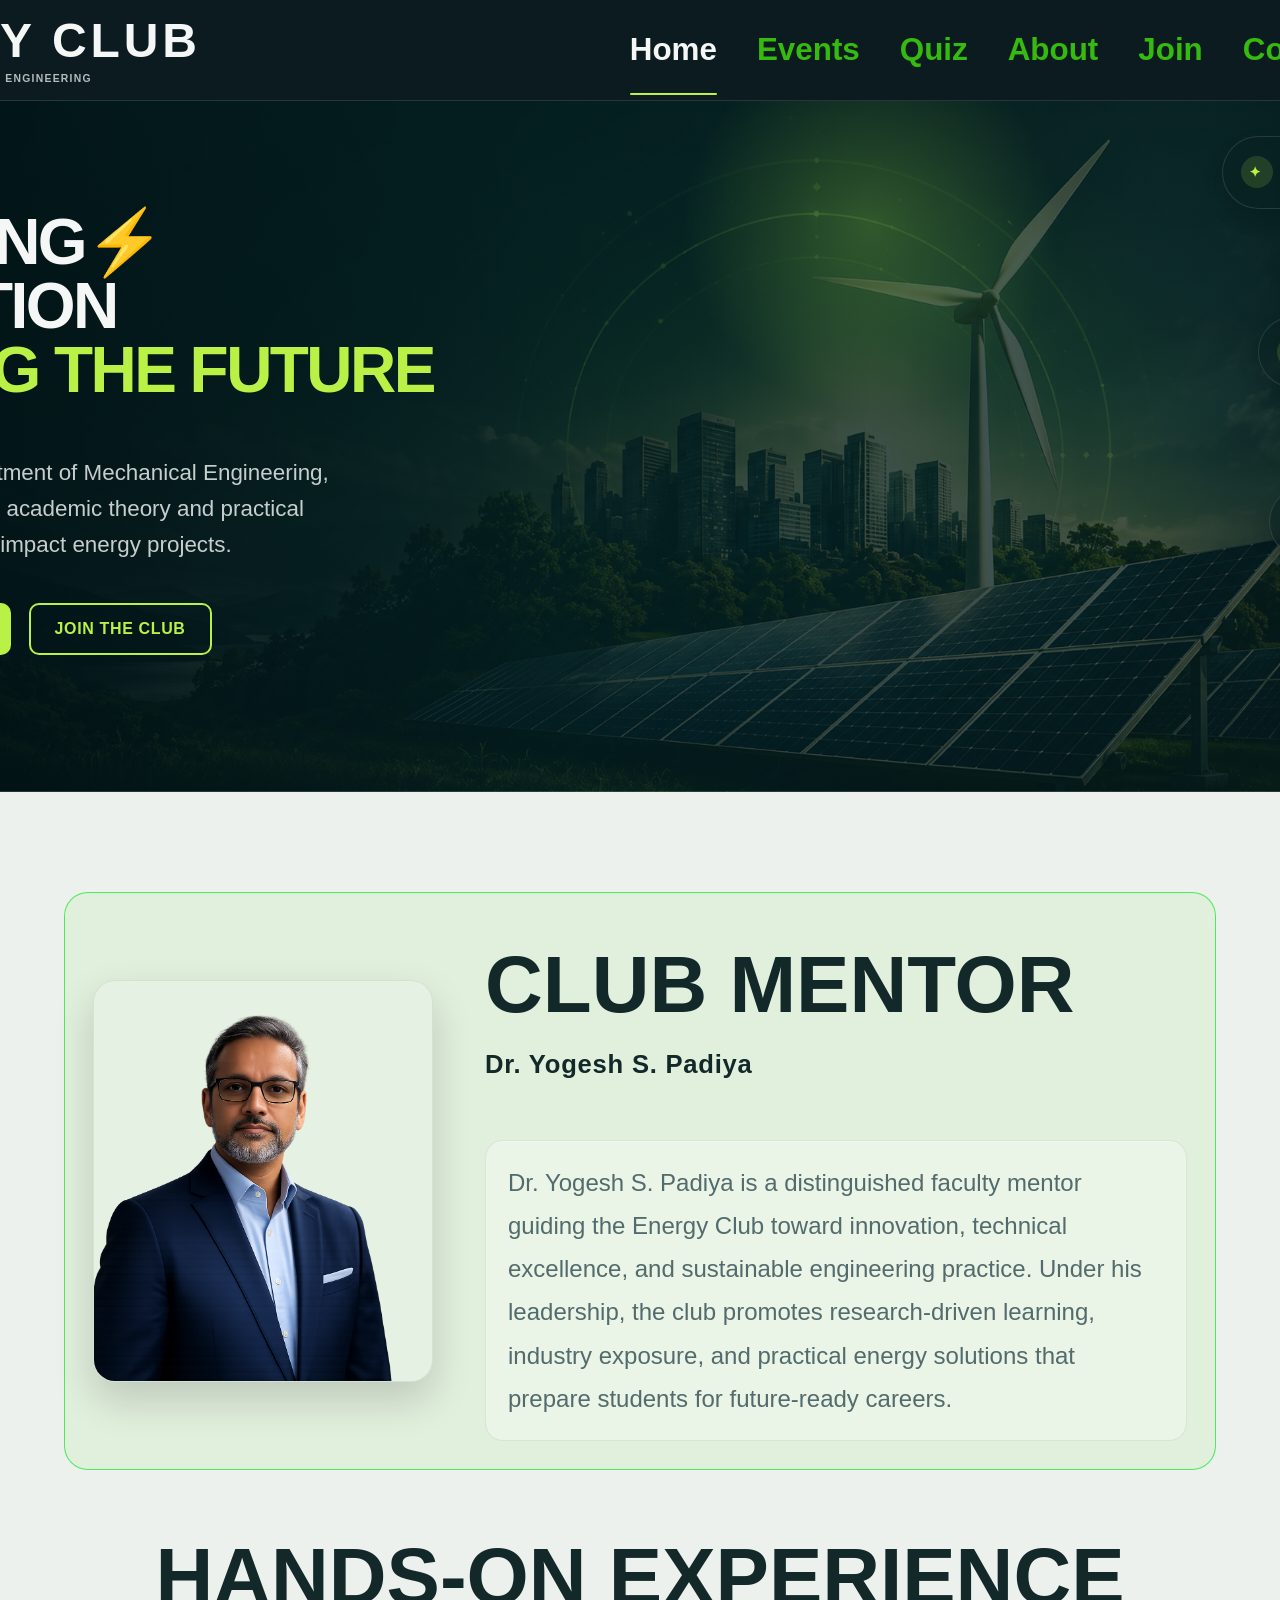
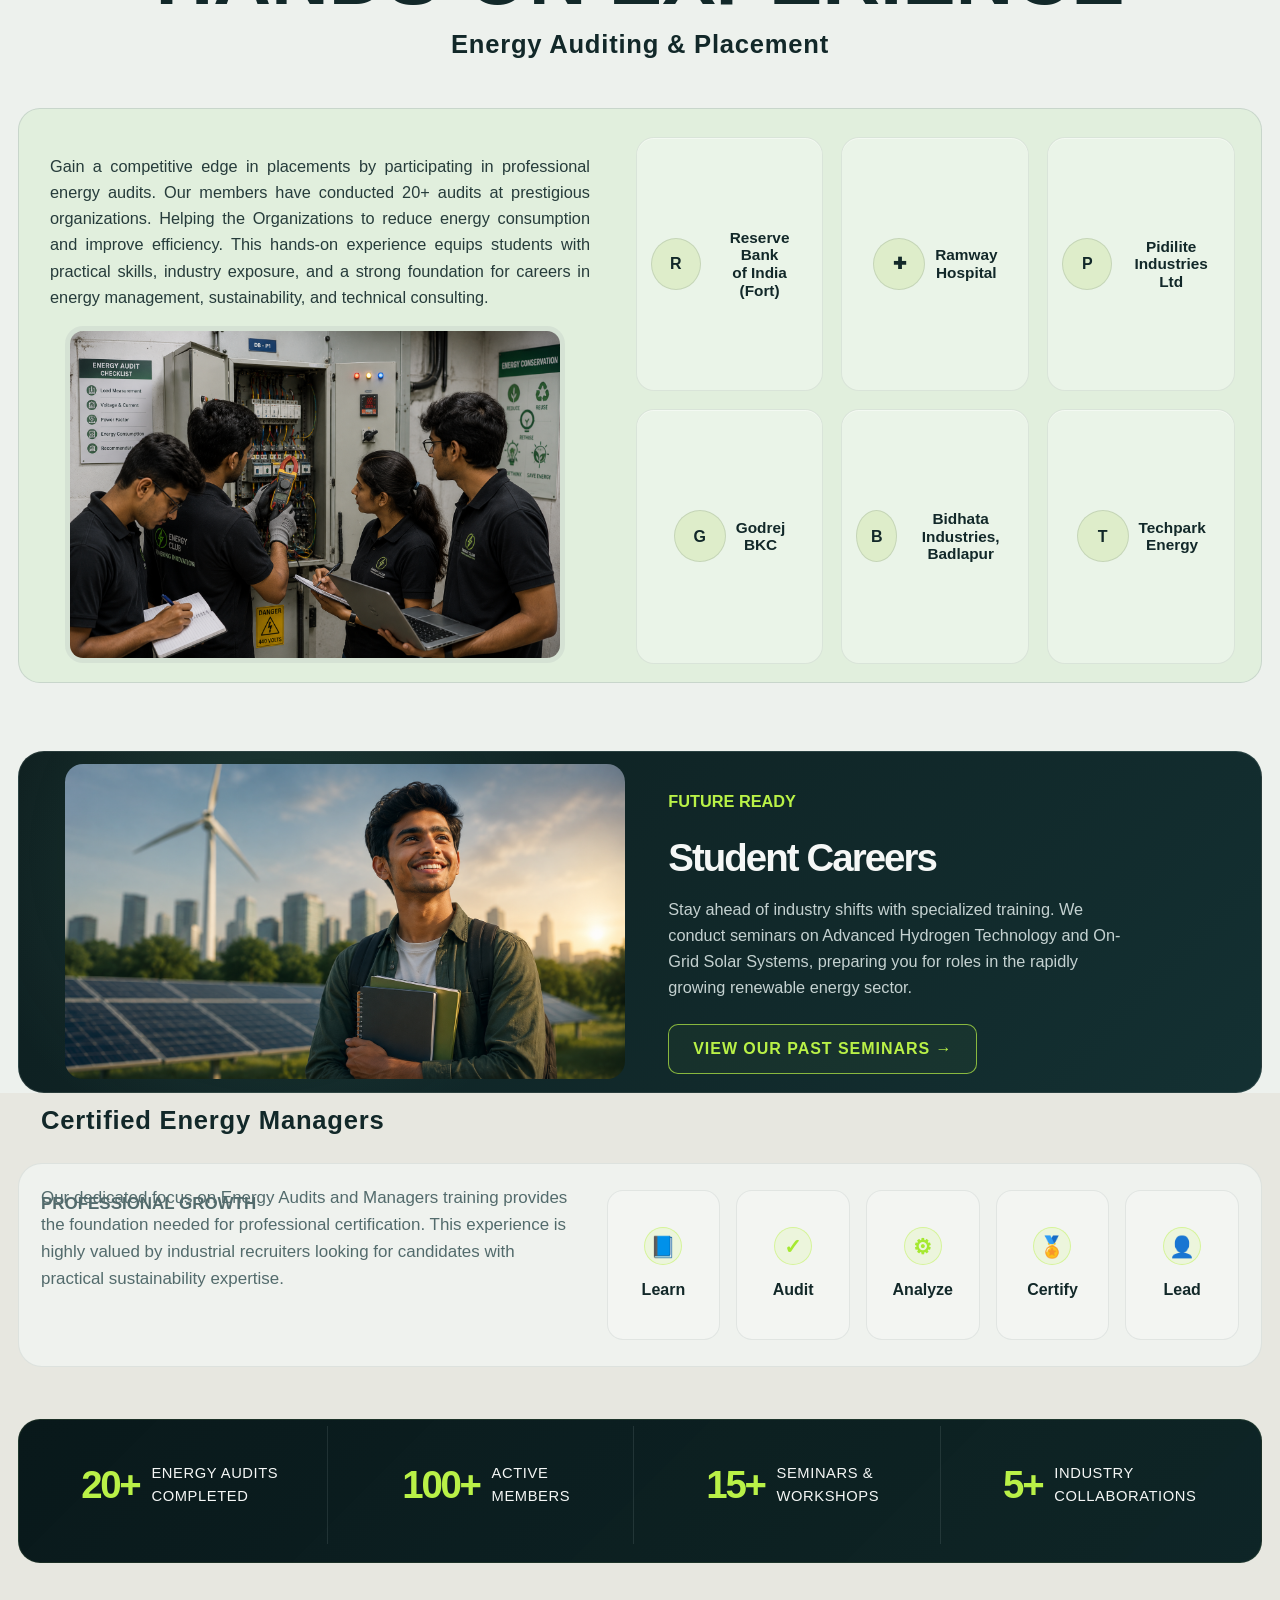
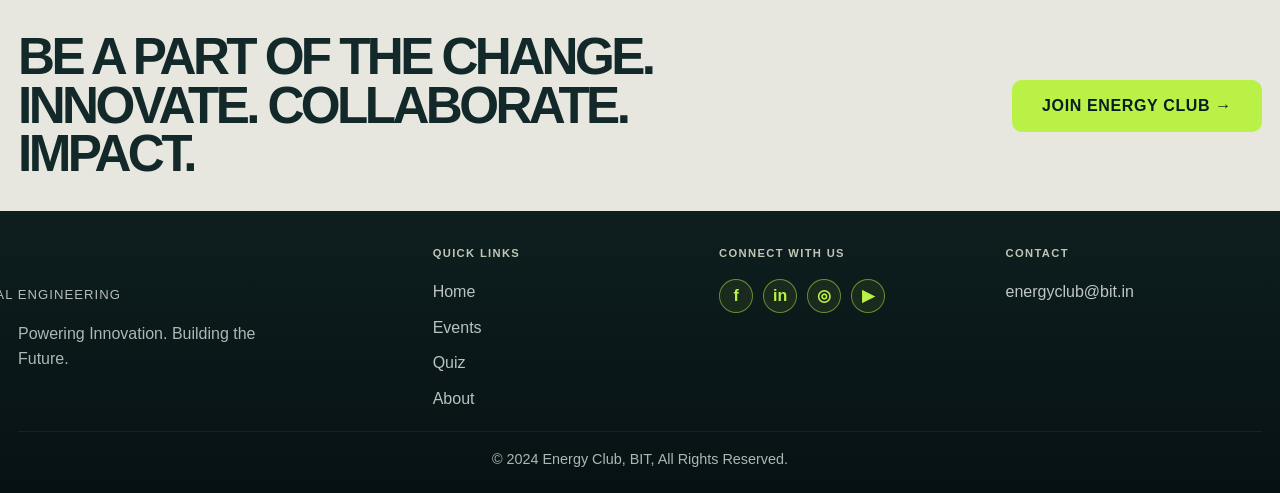
<file: index.html>
<!DOCTYPE html>
<html lang="en">
  <head>
    <meta charset="UTF-8" />
    <meta name="viewport" content="width=device-width, initial-scale=1.0" />
    <title>Energy Club</title>
    <link rel="preconnect" href="https://fonts.googleapis.com">
<link rel="preconnect" href="https://fonts.gstatic.com" crossorigin>
<link href="https://fonts.googleapis.com/css2?family=Oswald:wght@200..700&display=swap" rel="stylesheet">
    <link rel="stylesheet" href="styles.css" />
  </head>
  <body>
    <header class="topbar">
      <div class="container">
        <a href="index.html" class="brand" aria-label="Energy Club Home">
          <span class="brand-mark" aria-hidden="true" title="Energy Club"></span>
          <span class="brand-text">
            <strong>Energy Club</strong>
            <span>Department of Mechanical Engineering</span>
          </span>
        </a>

        <nav class="main-nav" aria-label="Main navigation">
          <a class="active" href="index.html">Home</a>
          <a href="events.html">Events</a>
          <a href="quiz.html">Quiz</a>
          <a href="about.html">About</a>
          <a href="join.html">Join</a>
          <a href="members.html">Core Members</a>
          <a href="career.html">Career</a>
        </nav>
      </div>
    </header>

    <main>
      <section class="hero">
        <div class="container hero-inner">
          <div class="hero-grid">
            <div class="hero-copy">
              <h1>
                <span class="line">Powering<span class="accent">⚡</span></span>
                <span class="line">Innovation</span>
                <span class="line">Building the Future</span>
              </h1>

              <p class="subtext">
                The Energy Club, Department of Mechanical Engineering, bridges the gap between academic theory and practical application through high-impact energy projects.
              </p>

              <div class="hero-actions">
                <a class="btn primary" href="about.html">Explore Our Work →</a>
                <a class="btn secondary" href="join.html">Join the Club</a>
              </div>
            </div>

            <div class="hero-visual" aria-label="Wind turbine illustration">
              <div class="wind-scene">
                <div class="badge"><span class="icon">✦</span> Sustainable</div>
                <div class="badge"><span class="icon">⚡</span> Innovative</div>
                <div class="badge"><span class="icon">◎</span> Impactful</div>


                  <circle cx="440" cy="170" r="120" fill="none" stroke="rgba(185,241,71,0.55)" stroke-width="2" stroke-dasharray="4 12" />
                  <circle cx="440" cy="170" r="90" fill="none" stroke="rgba(185,241,71,0.32)" stroke-width="2" stroke-dasharray="4 12" />

                  <g transform="translate(128,10)">
                    <g transform="translate(260,110)">
                      <circle cx="0" cy="0" r="14" fill="#e5efef"/>
                      <circle cx="0" cy="0" r="6" fill="#7b8d8a"/>
                      <path d="M0 0 L110 -10 L120 0 L110 12 Z" fill="url(#windBlade)" transform="rotate(0)"/>
                      <path d="M0 0 L120 -45 L132 -36 L118 0 Z" fill="url(#windBlade)" transform="rotate(120)"/>
                      <path d="M0 0 L120 40 L134 32 L118 0 Z" fill="url(#windBlade)" transform="rotate(240)"/>
                      <circle cx="0" cy="0" r="18" fill="none" stroke="#d9efca" stroke-width="2"/>
                    </g>
                    <path d="M265 160 L265 280" stroke="#dfeae7" stroke-width="8" stroke-linecap="round"/>
                    <path d="M280 195 L315 240" stroke="#dfeae7" stroke-width="8" stroke-linecap="round"/>
                    <path d="M255 196 L220 240" stroke="#dfeae7" stroke-width="8" stroke-linecap="round"/>
                    <path d="M245 305 L350 305" stroke="#dfeae7" stroke-width="10" stroke-linecap="round"/>
                    <path d="M255 325 L355 325" stroke="rgba(255,255,255,0.3)" stroke-width="10" stroke-linecap="round"/>
                  </g>

                  <g transform="translate(0,255)">
                    <rect x="0" y="140" width="600" height="100" fill="rgba(13,39,36,0.5)"/>
                    <g transform="translate(18,20)">
                      <g fill="url(#panelGlow)">
                        <rect x="0" y="80" width="120" height="60" rx="4"/>
                        <rect x="130" y="80" width="120" height="60" rx="4"/>
                        <rect x="260" y="80" width="120" height="60" rx="4"/>
                        <rect x="390" y="80" width="120" height="60" rx="4"/>
                      </g>
                      <g stroke="rgba(30,44,42,0.6)" stroke-width="3">
                        <path d="M0 98 H120 M130 98 H250 M260 98 H380 M390 98 H510" />
                        <path d="M20 80 V140 M60 80 V140 M100 80 V140 M150 80 V140 M190 80 V140 M230 80 V140 M280 80 V140 M320 80 V140 M360 80 V140 M410 80 V140 M450 80 V140 M490 80 V140"/>
                      </g>
                    </g>
                  </g>

                  <g transform="translate(280,260)">
                    <path d="M0 40 L58 0 L58 150 L0 190 Z" fill="rgba(225,236,232,0.5)" opacity="0.65"/>
                  </g>
                </svg>
              </div>
            </div>
          </div>
        </div>
      </section>

      <section class="founder-section">
        <div class="container founder-wrap">
          <div class="founder-image-box">
            <img src="images/sir.png" alt="Dr. Yogesh S. Padiya" />
          </div>

          <div class="founder-content">
            <p class="eyebrow">Club Mentor</p>
            <h2 class="h2">Dr. Yogesh S. Padiya</h2>
            <div class="founder-desc-box">
              <p>
                Dr. Yogesh S. Padiya is a distinguished faculty mentor guiding the Energy Club toward innovation, technical excellence, and sustainable engineering practice. Under his leadership, the club promotes research-driven learning, industry exposure, and practical energy solutions that prepare students for future-ready careers.
              </p>
            </div>
          </div>
        </div>
      </section>

      <section class="page-shell">
        <div class="container section">
          <div class="section-head">
            <p class="eyebrow">Hands-on Experience</p>
            <h2 class="h2">Energy Auditing &amp; Placement</h2>
          </div>

          <div class="audit-layout">
            <div class="audit-copy">
              <p>
                Gain a competitive edge in placements by participating in professional energy audits. Our members have conducted 20+ audits at prestigious organizations. Helping the Organizations to reduce energy consumption and improve efficiency. This hands-on experience equips students with practical skills, industry exposure, and a strong foundation for careers in energy management, sustainability, and technical consulting.
              </p>

              <img src="images/audit.png" alt="Energy audit illustration" class="audit-illustration" />
            </div>

            <div class="placement-grid">
              <div class="company-card">
                <div class="brand-box">
                  <span class="logo">R</span>
                  <span class="text">Reserve Bank<br />of India (Fort)</span>
                </div>
              </div>
              <div class="company-card">
                <div class="brand-box">
                  <span class="logo">✚</span>
                  <span class="text">Ramway<br />Hospital</span>
                </div>
              </div>
              <div class="company-card">
                <div class="brand-box">
                  <span class="logo">P</span>
                  <span class="text">Pidilite<br />Industries Ltd</span>
                </div>
              </div>
              <div class="company-card">
                <div class="brand-box">
                  <span class="logo">G</span>
                  <span class="text">Godrej<br />BKC</span>
                </div>
              </div>
              <div class="company-card">
                <div class="brand-box">
                  <span class="logo">B</span>
                  <span class="text">Bidhata Industries,<br />Badlapur</span>
                </div>
              </div>
              <div class="company-card">
                <div class="brand-box">
                  <span class="logo">T</span>
                  <span class="text">Techpark<br />Energy</span>
                </div>
              </div>
            </div>
          </div>

          <div class="dark-banner">
            <div class="dark-banner-inner">
              <div class="banner-visual">
                <img src="images/student_career.png" alt="Student careers illustration" class="career-illustration" />
              </div>

              <div class="banner-copy">
                <p class="eyebrow">Future Ready</p>
                <h3>Student Careers</h3>
                <p>
                  Stay ahead of industry shifts with specialized training. We conduct seminars on Advanced Hydrogen Technology and On-Grid Solar Systems, preparing you for roles in the rapidly growing renewable energy sector.
                </p>
                <a href="career.html" class="banner-button">View Our Past Seminars →</a>
              </div>
            </div>
          </div>
        </div>
      </section>

      <section class="container certificates">
        <div class="cert-wrap">
          <div class="cert-copy">
            <p class="eyebrow">Professional Growth</p>
            <h2 class="h2">Certified Energy Managers</h2>
            <p>
              Our dedicated focus on Energy Audits and Managers training provides the foundation needed for professional certification. This experience is highly valued by industrial recruiters looking for candidates with practical sustainability expertise.
            </p>
          </div>

          <div class="cert-icons">
            <div class="cert-item">
              <span class="mini-icon">📘</span>
              <span>Learn</span>
            </div>
            <div class="cert-item">
              <span class="mini-icon">✓</span>
              <span>Audit</span>
            </div>
            <div class="cert-item">
              <span class="mini-icon">⚙</span>
              <span>Analyze</span>
            </div>
            <div class="cert-item">
              <span class="mini-icon">🏅</span>
              <span>Certify</span>
            </div>
            <div class="cert-item">
              <span class="mini-icon">👤</span>
              <span>Lead</span>
            </div>
          </div>
        </div>

        <div class="stats-bar">
          <div class="stats-grid">
            <div class="stat-item">
              <div class="stat-figure">20+</div>
              <div class="stat-meta">Energy Audits<br />Completed</div>
            </div>
            <div class="stat-item">
              <div class="stat-figure">100+</div>
              <div class="stat-meta">Active<br />Members</div>
            </div>
            <div class="stat-item">
              <div class="stat-figure">15+</div>
              <div class="stat-meta">Seminars &amp;<br />Workshops</div>
            </div>
            <div class="stat-item">
              <div class="stat-figure">5+</div>
              <div class="stat-meta">Industry<br />Collaborations</div>
            </div>
          </div>
        </div>
      </section>

      <section class="container cta-strip">
        <div class="cta">
          <h3>
            Be a part of the change.
            <span class="highlight">Innovate. Collaborate. Impact.</span>
          </h3>
          <a class="btn primary" href="join.html">Join Energy Club →</a>
        </div>
      </section>
    </main>

    <footer class="footer">
      <div class="container">
        <div class="footer-inner">
          <div>
            <div class="footer-brand">
              <span class="brand-mark" aria-hidden="true"></span>
              <div class="footer-brand-text">
                <strong>Energy Club</strong>
                <span>Department of Mechanical Engineering</span>
              </div>
            </div>
            <p class="footer-text">Powering Innovation. Building the Future.</p>
          </div>

          <div>
            <h4>Quick Links</h4>
            <ul>
              <li><a href="index.html">Home</a></li>
              <li><a href="events.html">Events</a></li>
              <li><a href="quiz.html">Quiz</a></li>
              <li><a href="about.html">About</a></li>
            </ul>
          </div>

          <div>
            <h4>Connect With Us</h4>
            <div class="social-row">
              <span class="social">f</span>
              <span class="social">in</span>
              <span class="social">◎</span>
              <span class="social">▶</span>
            </div>
          </div>

          <div>
            <h4>Contact</h4>
            <div class="footer-email">energyclub@bit.in</div>
          </div>
        </div>

        <div class="footer-bottom">© 2024 Energy Club, BIT, All Rights Reserved.</div>
      </div>
    </footer>
  </body>
</html>
</file>
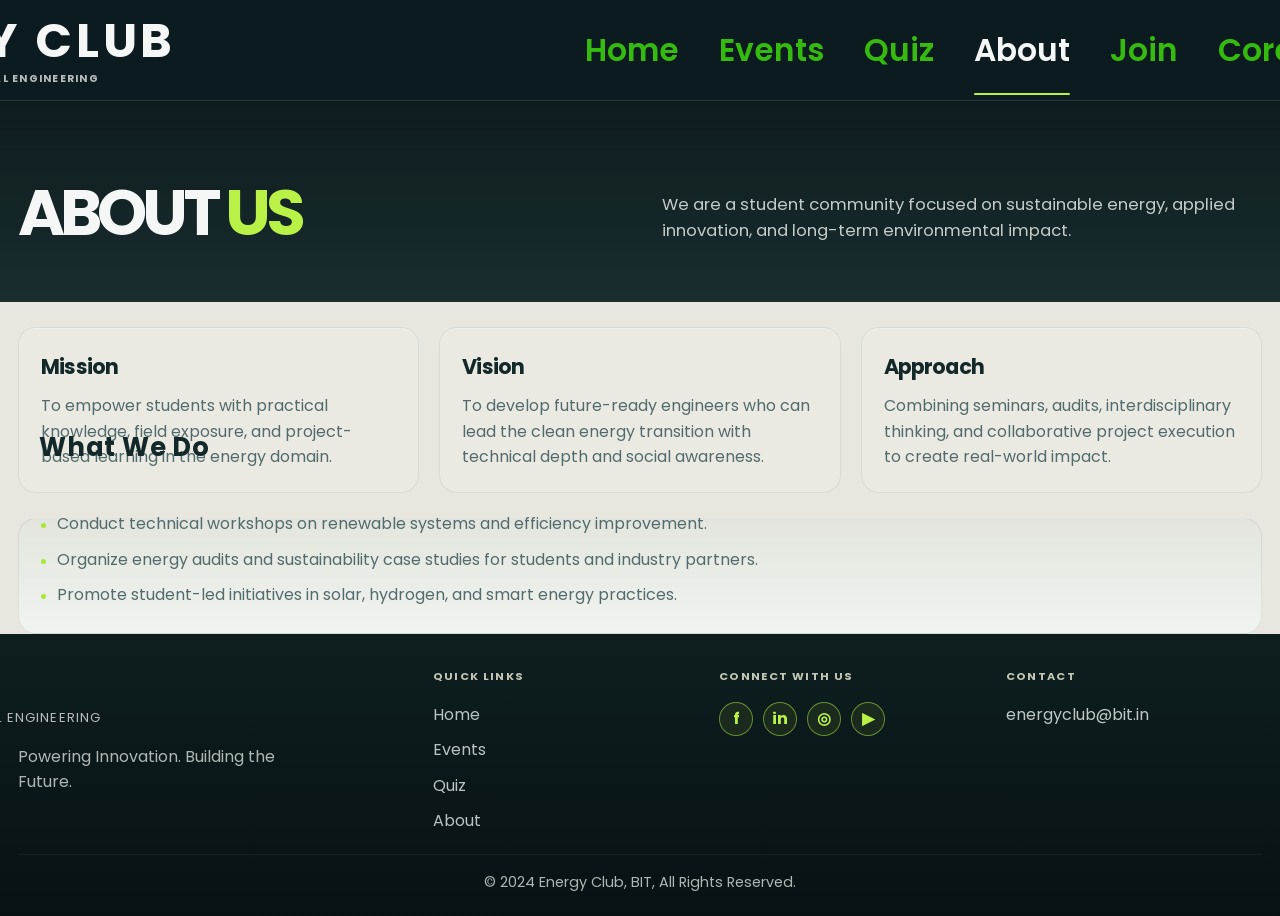
<file: about.html>
<!DOCTYPE html>
<html lang="en">
  <head>
    <meta charset="UTF-8" />
    <meta name="viewport" content="width=device-width, initial-scale=1.0" />
    <title>About | Energy Club</title>
    <link rel="preconnect" href="https://fonts.googleapis.com" />
    <link rel="preconnect" href="https://fonts.gstatic.com" crossorigin />
    <link href="https://fonts.googleapis.com/css2?family=Poppins:wght@400;500;600;700;800;900&display=swap" rel="stylesheet" />
    <link rel="stylesheet" href="styles.css" />
  </head>
  <body>
    <header class="topbar">
      <div class="container">
        <a href="index.html" class="brand">
          <span class="brand-mark" aria-hidden="true" title="Energy Club"></span>
          <span class="brand-text">
            <strong>Energy Club</strong>
            <span>Department of Mechanical Engineering</span>
          </span>
        </a>

        <nav class="main-nav">
          <a href="index.html">Home</a>
          <a href="events.html">Events</a>
          <a href="quiz.html">Quiz</a>
          <a class="active" href="about.html">About</a>
          <a href="join.html">Join</a>
          <a href="members.html">Core Members</a>
          <a href="career.html">Career</a>
        </nav>
      </div>
    </header>

    <main>
      <section class="page-hero">
        <div class="container page-hero-inner">
          <div>
            <h1>About <span class="accent">Us</span></h1>
          </div>
          <p>We are a student community focused on sustainable energy, applied innovation, and long-term environmental impact.</p>
        </div>
      </section>

      <div class="container section">
        <div class="grid-3">
          <article class="card">
            <h3>Mission</h3>
            <p>To empower students with practical knowledge, field exposure, and project-based learning in the energy domain.</p>
          </article>
          <article class="card">
            <h3>Vision</h3>
            <p>To develop future-ready engineers who can lead the clean energy transition with technical depth and social awareness.</p>
          </article>
          <article class="card">
            <h3>Approach</h3>
            <p>Combining seminars, audits, interdisciplinary thinking, and collaborative project execution to create real-world impact.</p>
          </article>
        </div>
      </div>

      <div class="container section">
        <div class="strip">
          <h2 class="h2">What We Do</h2>
          <ul class="mini-list">
            <li>Conduct technical workshops on renewable systems and efficiency improvement.</li>
            <li>Organize energy audits and sustainability case studies for students and industry partners.</li>
            <li>Promote student-led initiatives in solar, hydrogen, and smart energy practices.</li>
          </ul>
        </div>
      </div>
    </main>

    <footer class="footer">
      <div class="container">
        <div class="footer-inner">
          <div>
            <div class="footer-brand">
              <span class="brand-mark" aria-hidden="true"></span>
              <div class="footer-brand-text">
                <strong>Energy Club</strong>
                <span>Department of Mechanical Engineering</span>
              </div>
            </div>
            <p class="footer-text">Powering Innovation. Building the Future.</p>
          </div>

          <div>
            <h4>Quick Links</h4>
            <ul>
              <li><a href="index.html">Home</a></li>
              <li><a href="events.html">Events</a></li>
              <li><a href="quiz.html">Quiz</a></li>
              <li><a href="about.html">About</a></li>
            </ul>
          </div>

          <div>
            <h4>Connect With Us</h4>
            <div class="social-row">
              <span class="social">f</span>
              <span class="social">in</span>
              <span class="social">◎</span>
              <span class="social">▶</span>
            </div>
          </div>

          <div>
            <h4>Contact</h4>
            <div class="footer-email">energyclub@bit.in</div>
          </div>
        </div>

        <div class="footer-bottom">© 2024 Energy Club, BIT, All Rights Reserved.</div>
      </div>
    </footer>
  </body>
</html>
</file>
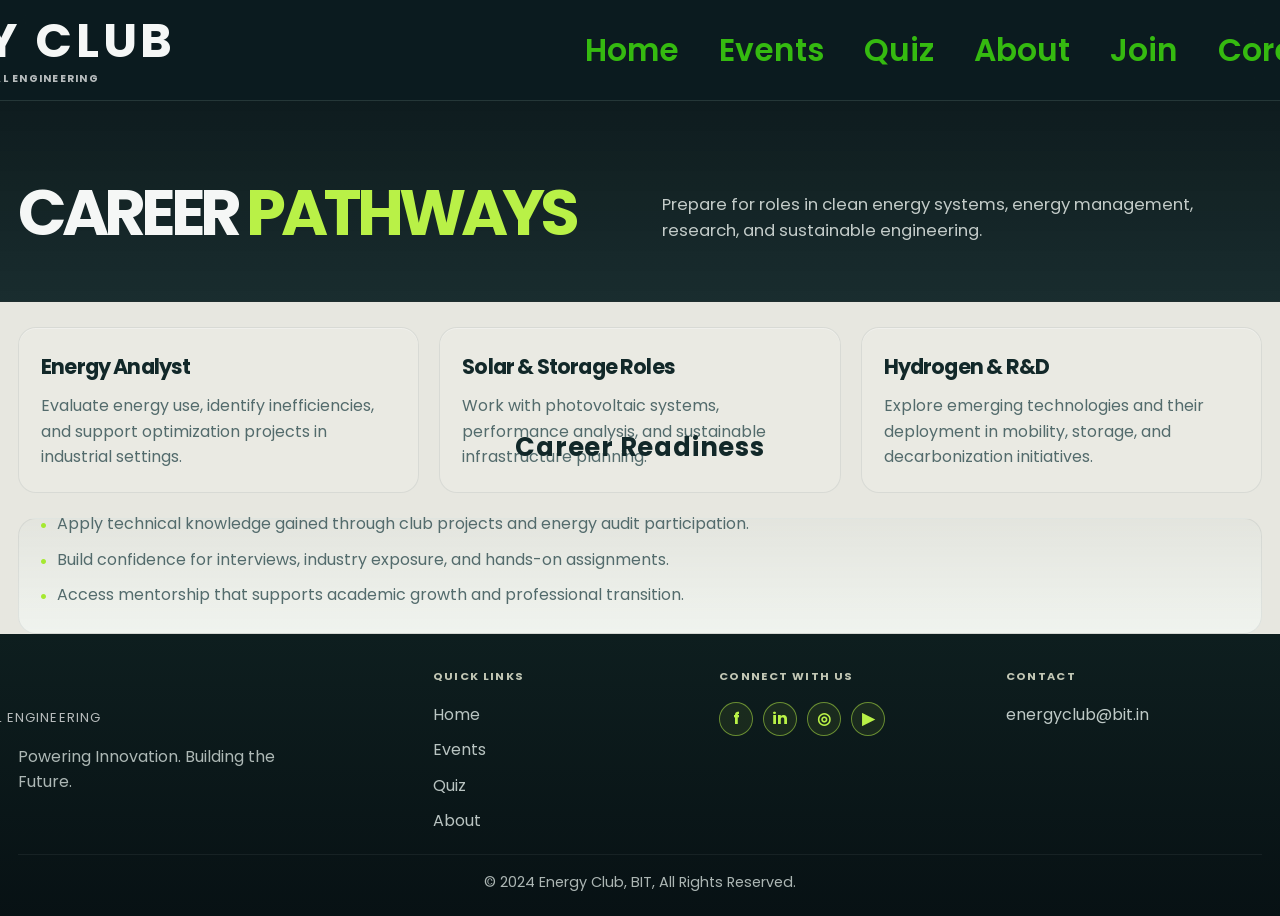
<file: career.html>
<!DOCTYPE html>
<html lang="en">
  <head>
    <meta charset="UTF-8" />
    <meta name="viewport" content="width=device-width, initial-scale=1.0" />
    <title>Career | Energy Club</title>
    <link rel="preconnect" href="https://fonts.googleapis.com" />
    <link rel="preconnect" href="https://fonts.gstatic.com" crossorigin />
    <link href="https://fonts.googleapis.com/css2?family=Poppins:wght@400;500;600;700;800;900&display=swap" rel="stylesheet" />
    <link rel="stylesheet" href="styles.css" />
  </head>
  <body>
    <header class="topbar">
      <div class="container">
        <a href="index.html" class="brand">
          <span class="brand-mark" aria-hidden="true" title="Energy Club"></span>
          <span class="brand-text">
            <strong>Energy Club</strong>
            <span>Department of Mechanical Engineering</span>
          </span>
        </a>

        <nav class="main-nav">
          <a href="index.html">Home</a>
          <a href="events.html">Events</a>
          <a href="quiz.html">Quiz</a>
          <a href="about.html">About</a>
          <a href="join.html">Join</a>
          <a href="members.html">Core Members</a>
          <a class="active" href="career.html">Career</a>
        </nav>
      </div>
    </header>

    <main>
      <section class="page-hero">
        <div class="container page-hero-inner">
          <div>
            <h1>Career <span class="accent">Pathways</span></h1>
          </div>
          <p>Prepare for roles in clean energy systems, energy management, research, and sustainable engineering.</p>
        </div>
      </section>

      <div class="container section">
        <div class="grid-3">
          <article class="card">
            <h3>Energy Analyst</h3>
            <p>Evaluate energy use, identify inefficiencies, and support optimization projects in industrial settings.</p>
          </article>
          <article class="card">
            <h3>Solar &amp; Storage Roles</h3>
            <p>Work with photovoltaic systems, performance analysis, and sustainable infrastructure planning.</p>
          </article>
          <article class="card">
            <h3>Hydrogen &amp; R&amp;D</h3>
            <p>Explore emerging technologies and their deployment in mobility, storage, and decarbonization initiatives.</p>
          </article>
        </div>
      </div>

      <div class="container section">
        <div class="strip">
          <h2 class="h2 centered">Career Readiness</h2>
          <ul class="mini-list">
            <li>Apply technical knowledge gained through club projects and energy audit participation.</li>
            <li>Build confidence for interviews, industry exposure, and hands-on assignments.</li>
            <li>Access mentorship that supports academic growth and professional transition.</li>
          </ul>
        </div>
      </div>
    </main>

    <footer class="footer">
      <div class="container">
        <div class="footer-inner">
          <div>
            <div class="footer-brand">
              <span class="brand-mark" aria-hidden="true"></span>
              <div class="footer-brand-text">
                <strong>Energy Club</strong>
                <span>Department of Mechanical Engineering</span>
              </div>
            </div>
            <p class="footer-text">Powering Innovation. Building the Future.</p>
          </div>

          <div>
            <h4>Quick Links</h4>
            <ul>
              <li><a href="index.html">Home</a></li>
              <li><a href="events.html">Events</a></li>
              <li><a href="quiz.html">Quiz</a></li>
              <li><a href="about.html">About</a></li>
            </ul>
          </div>

          <div>
            <h4>Connect With Us</h4>
            <div class="social-row">
              <span class="social">f</span>
              <span class="social">in</span>
              <span class="social">◎</span>
              <span class="social">▶</span>
            </div>
          </div>

          <div>
            <h4>Contact</h4>
            <div class="footer-email">energyclub@bit.in</div>
          </div>
        </div>

        <div class="footer-bottom">© 2024 Energy Club, BIT, All Rights Reserved.</div>
      </div>
    </footer>
  </body>
</html>
</file>
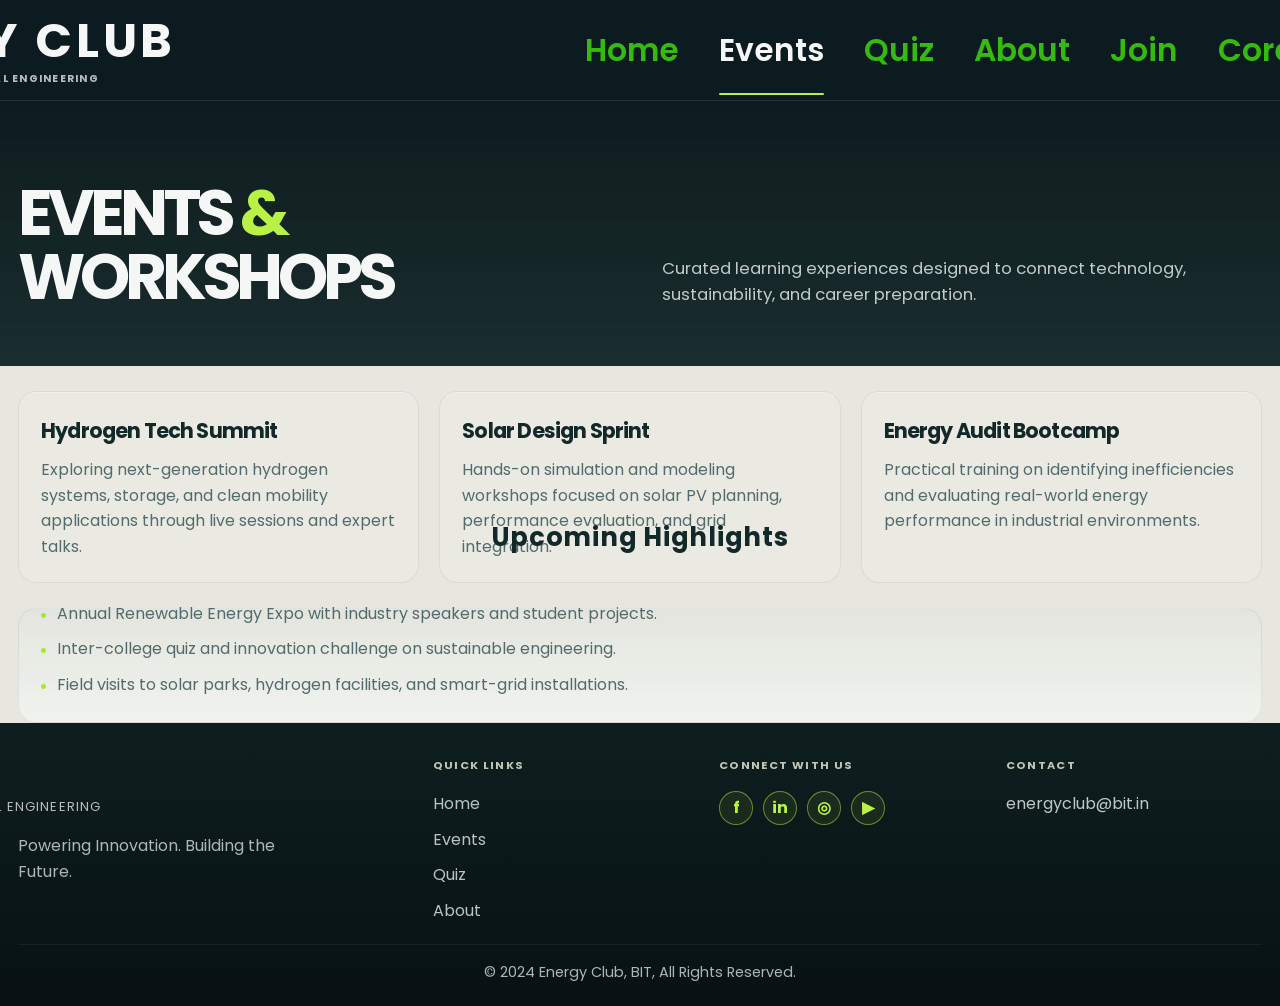
<file: events.html>
<!DOCTYPE html>
<html lang="en">
  <head>
    <meta charset="UTF-8" />
    <meta name="viewport" content="width=device-width, initial-scale=1.0" />
    <title>Events | Energy Club</title>
    <link rel="preconnect" href="https://fonts.googleapis.com" />
    <link rel="preconnect" href="https://fonts.gstatic.com" crossorigin />
    <link href="https://fonts.googleapis.com/css2?family=Poppins:wght@400;500;600;700;800;900&display=swap" rel="stylesheet" />
    <link rel="stylesheet" href="styles.css" />
  </head>
  <body>
    <header class="topbar">
      <div class="container">
        <a href="index.html" class="brand">
          <span class="brand-mark" aria-hidden="true" title="Energy Club"></span>
          <span class="brand-text">
            <strong>Energy Club</strong>
            <span>Department of Mechanical Engineering</span>
          </span>
        </a>

        <nav class="main-nav">
          <a href="index.html">Home</a>
          <a class="active" href="events.html">Events</a>
          <a href="quiz.html">Quiz</a>
          <a href="about.html">About</a>
          <a href="join.html">Join</a>
          <a href="members.html">Core Members</a>
          <a href="career.html">Career</a>
        </nav>
      </div>
    </header>

    <main>
      <section class="page-hero">
        <div class="container page-hero-inner">
          <div>
            <h1>Events <span class="accent">&</span> Workshops</h1>
          </div>
          <p>
            Curated learning experiences designed to connect technology, sustainability, and career preparation.
          </p>
        </div>
      </section>

      <div class="container section">
        <div class="grid-3">
          <article class="card">
            <h3>Hydrogen Tech Summit</h3>
            <p>Exploring next-generation hydrogen systems, storage, and clean mobility applications through live sessions and expert talks.</p>
          </article>
          <article class="card">
            <h3>Solar Design Sprint</h3>
            <p>Hands-on simulation and modeling workshops focused on solar PV planning, performance evaluation, and grid integration.</p>
          </article>
          <article class="card">
            <h3>Energy Audit Bootcamp</h3>
            <p>Practical training on identifying inefficiencies and evaluating real-world energy performance in industrial environments.</p>
          </article>
        </div>
      </div>

      <div class="container section">
        <div class="strip">
          <h2 class="h2 centered">Upcoming Highlights</h2>
          <ul class="mini-list">
            <li>Annual Renewable Energy Expo with industry speakers and student projects.</li>
            <li>Inter-college quiz and innovation challenge on sustainable engineering.</li>
            <li>Field visits to solar parks, hydrogen facilities, and smart-grid installations.</li>
          </ul>
        </div>
      </div>
    </main>

    <footer class="footer">
      <div class="container">
        <div class="footer-inner">
          <div>
            <div class="footer-brand">
              <span class="brand-mark" aria-hidden="true"></span>
              <div class="footer-brand-text">
                <strong>Energy Club</strong>
                <span>Department of Mechanical Engineering</span>
              </div>
            </div>
            <p class="footer-text">Powering Innovation. Building the Future.</p>
          </div>

          <div>
            <h4>Quick Links</h4>
            <ul>
              <li><a href="index.html">Home</a></li>
              <li><a href="events.html">Events</a></li>
              <li><a href="quiz.html">Quiz</a></li>
              <li><a href="about.html">About</a></li>
            </ul>
          </div>

          <div>
            <h4>Connect With Us</h4>
            <div class="social-row">
              <span class="social">f</span>
              <span class="social">in</span>
              <span class="social">◎</span>
              <span class="social">▶</span>
            </div>
          </div>

          <div>
            <h4>Contact</h4>
            <div class="footer-email">energyclub@bit.in</div>
          </div>
        </div>

        <div class="footer-bottom">© 2024 Energy Club, BIT, All Rights Reserved.</div>
      </div>
    </footer>
  </body>
</html>
</file>
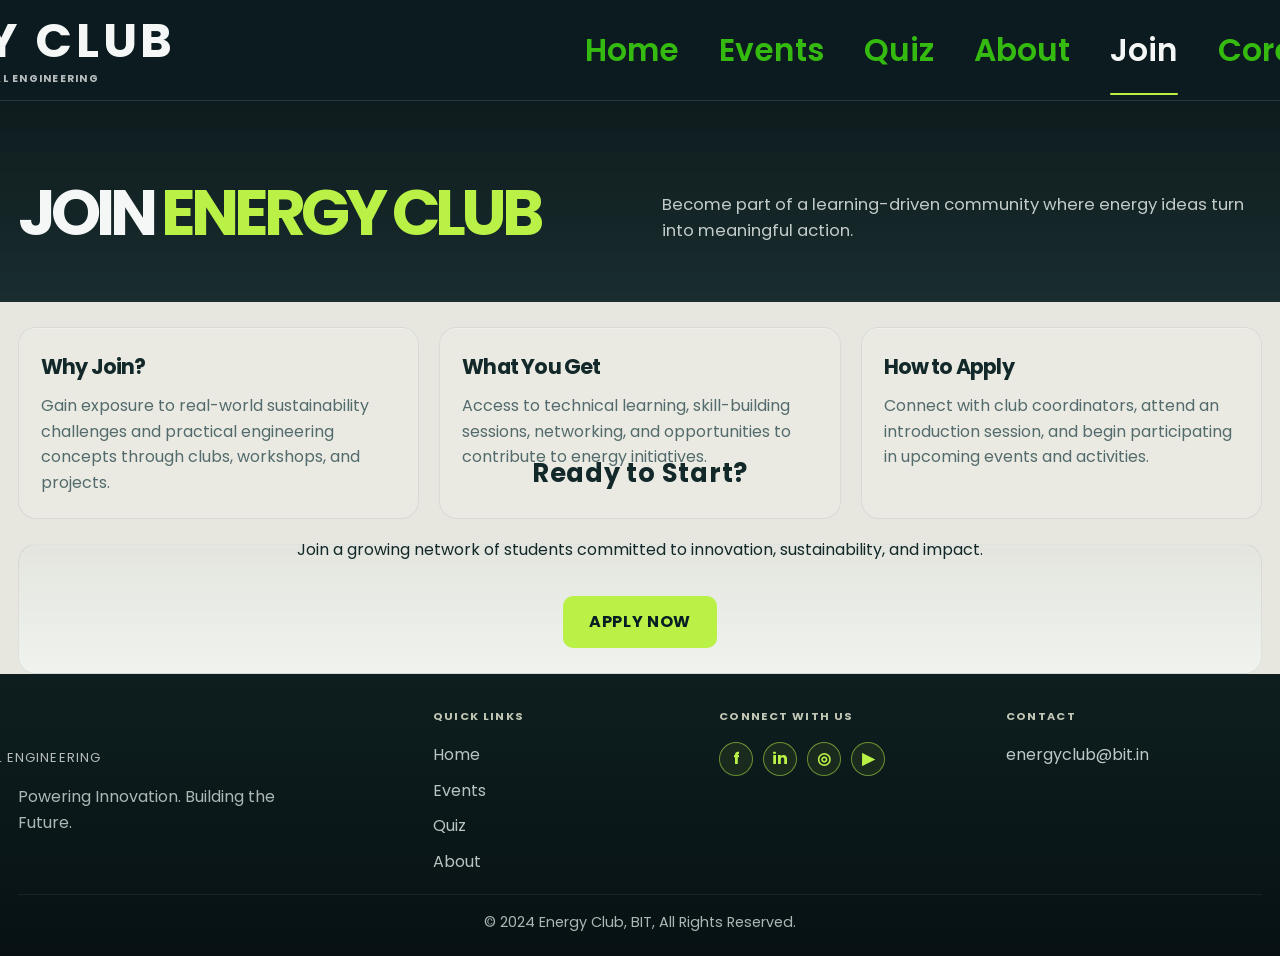
<file: join.html>
<!DOCTYPE html>
<html lang="en">
  <head>
    <meta charset="UTF-8" />
    <meta name="viewport" content="width=device-width, initial-scale=1.0" />
    <title>Join | Energy Club</title>
    <link rel="preconnect" href="https://fonts.googleapis.com" />
    <link rel="preconnect" href="https://fonts.gstatic.com" crossorigin />
    <link href="https://fonts.googleapis.com/css2?family=Poppins:wght@400;500;600;700;800;900&display=swap" rel="stylesheet" />
    <link rel="stylesheet" href="styles.css" />
  </head>
  <body>
    <header class="topbar">
      <div class="container">
        <a href="index.html" class="brand">
          <span class="brand-mark" aria-hidden="true" title="Energy Club"></span>
          <span class="brand-text">
            <strong>Energy Club</strong>
            <span>Department of Mechanical Engineering</span>
          </span>
        </a>

        <nav class="main-nav">
          <a href="index.html">Home</a>
          <a href="events.html">Events</a>
          <a href="quiz.html">Quiz</a>
          <a href="about.html">About</a>
          <a class="active" href="join.html">Join</a>
          <a href="members.html">Core Members</a>
          <a href="career.html">Career</a>
        </nav>
      </div>
    </header>

    <main>
      <section class="page-hero">
        <div class="container page-hero-inner">
          <div>
            <h1>Join <span class="accent">Energy Club</span></h1>
          </div>
          <p>Become part of a learning-driven community where energy ideas turn into meaningful action.</p>
        </div>
      </section>

      <div class="container section">
        <div class="grid-3">
          <article class="card">
            <h3>Why Join?</h3>
            <p>Gain exposure to real-world sustainability challenges and practical engineering concepts through clubs, workshops, and projects.</p>
          </article>
          <article class="card">
            <h3>What You Get</h3>
            <p>Access to technical learning, skill-building sessions, networking, and opportunities to contribute to energy initiatives.</p>
          </article>
          <article class="card">
            <h3>How to Apply</h3>
            <p>Connect with club coordinators, attend an introduction session, and begin participating in upcoming events and activities.</p>
          </article>
        </div>
      </div>

      <div class="container section">
        <div class="strip centered">
          <h2 class="h2">Ready to Start?</h2>
          <p>Join a growing network of students committed to innovation, sustainability, and impact.</p>
          <a class="btn primary" href="mailto:energyclub@bit.in" style="margin-top:18px;">Apply Now</a>
        </div>
      </div>
    </main>

    <footer class="footer">
      <div class="container">
        <div class="footer-inner">
          <div>
            <div class="footer-brand">
              <span class="brand-mark" aria-hidden="true"></span>
              <div class="footer-brand-text">
                <strong>Energy Club</strong>
                <span>Department of Mechanical Engineering</span>
              </div>
            </div>
            <p class="footer-text">Powering Innovation. Building the Future.</p>
          </div>

          <div>
            <h4>Quick Links</h4>
            <ul>
              <li><a href="index.html">Home</a></li>
              <li><a href="events.html">Events</a></li>
              <li><a href="quiz.html">Quiz</a></li>
              <li><a href="about.html">About</a></li>
            </ul>
          </div>

          <div>
            <h4>Connect With Us</h4>
            <div class="social-row">
              <span class="social">f</span>
              <span class="social">in</span>
              <span class="social">◎</span>
              <span class="social">▶</span>
            </div>
          </div>

          <div>
            <h4>Contact</h4>
            <div class="footer-email">energyclub@bit.in</div>
          </div>
        </div>

        <div class="footer-bottom">© 2024 Energy Club, BIT, All Rights Reserved.</div>
      </div>
    </footer>
  </body>
</html>
</file>
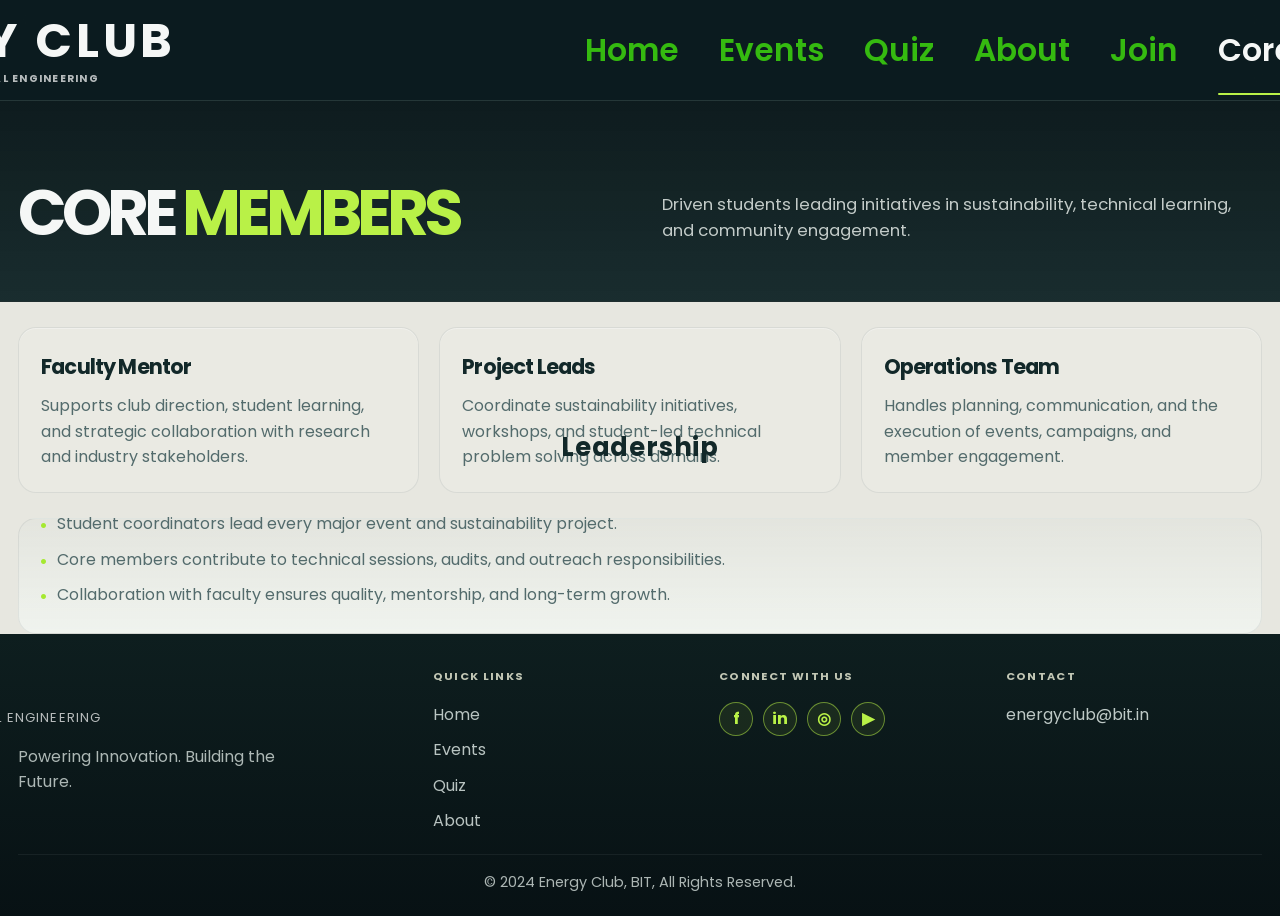
<file: members.html>
<!DOCTYPE html>
<html lang="en">
  <head>
    <meta charset="UTF-8" />
    <meta name="viewport" content="width=device-width, initial-scale=1.0" />
    <title>Core Members | Energy Club</title>
    <link rel="preconnect" href="https://fonts.googleapis.com" />
    <link rel="preconnect" href="https://fonts.gstatic.com" crossorigin />
    <link href="https://fonts.googleapis.com/css2?family=Poppins:wght@400;500;600;700;800;900&display=swap" rel="stylesheet" />
    <link rel="stylesheet" href="styles.css" />
  </head>
  <body>
    <header class="topbar">
      <div class="container">
        <a href="index.html" class="brand">
          <span class="brand-mark" aria-hidden="true" title="Energy Club"></span>
          <span class="brand-text">
            <strong>Energy Club</strong>
            <span>Department of Mechanical Engineering</span>
          </span>
        </a>

        <nav class="main-nav">
          <a href="index.html">Home</a>
          <a href="events.html">Events</a>
          <a href="quiz.html">Quiz</a>
          <a href="about.html">About</a>
          <a href="join.html">Join</a>
          <a class="active" href="members.html">Core Members</a>
          <a href="career.html">Career</a>
        </nav>
      </div>
    </header>

    <main>
      <section class="page-hero">
        <div class="container page-hero-inner">
          <div>
            <h1>Core <span class="accent">Members</span></h1>
          </div>
          <p>Driven students leading initiatives in sustainability, technical learning, and community engagement.</p>
        </div>
      </section>

      <div class="container section">
        <div class="grid-3">
          <article class="card">
            <h3>Faculty Mentor</h3>
            <p>Supports club direction, student learning, and strategic collaboration with research and industry stakeholders.</p>
          </article>
          <article class="card">
            <h3>Project Leads</h3>
            <p>Coordinate sustainability initiatives, workshops, and student-led technical problem solving across domains.</p>
          </article>
          <article class="card">
            <h3>Operations Team</h3>
            <p>Handles planning, communication, and the execution of events, campaigns, and member engagement.</p>
          </article>
        </div>
      </div>

      <div class="container section">
        <div class="strip">
          <h2 class="h2 centered">Leadership</h2>
          <ul class="mini-list">
            <li>Student coordinators lead every major event and sustainability project.</li>
            <li>Core members contribute to technical sessions, audits, and outreach responsibilities.</li>
            <li>Collaboration with faculty ensures quality, mentorship, and long-term growth.</li>
          </ul>
        </div>
      </div>
    </main>

    <footer class="footer">
      <div class="container">
        <div class="footer-inner">
          <div>
            <div class="footer-brand">
              <span class="brand-mark" aria-hidden="true"></span>
              <div class="footer-brand-text">
                <strong>Energy Club</strong>
                <span>Department of Mechanical Engineering</span>
              </div>
            </div>
            <p class="footer-text">Powering Innovation. Building the Future.</p>
          </div>

          <div>
            <h4>Quick Links</h4>
            <ul>
              <li><a href="index.html">Home</a></li>
              <li><a href="events.html">Events</a></li>
              <li><a href="quiz.html">Quiz</a></li>
              <li><a href="about.html">About</a></li>
            </ul>
          </div>

          <div>
            <h4>Connect With Us</h4>
            <div class="social-row">
              <span class="social">f</span>
              <span class="social">in</span>
              <span class="social">◎</span>
              <span class="social">▶</span>
            </div>
          </div>

          <div>
            <h4>Contact</h4>
            <div class="footer-email">energyclub@bit.in</div>
          </div>
        </div>

        <div class="footer-bottom">© 2024 Energy Club, BIT, All Rights Reserved.</div>
      </div>
    </footer>
  </body>
</html>
</file>
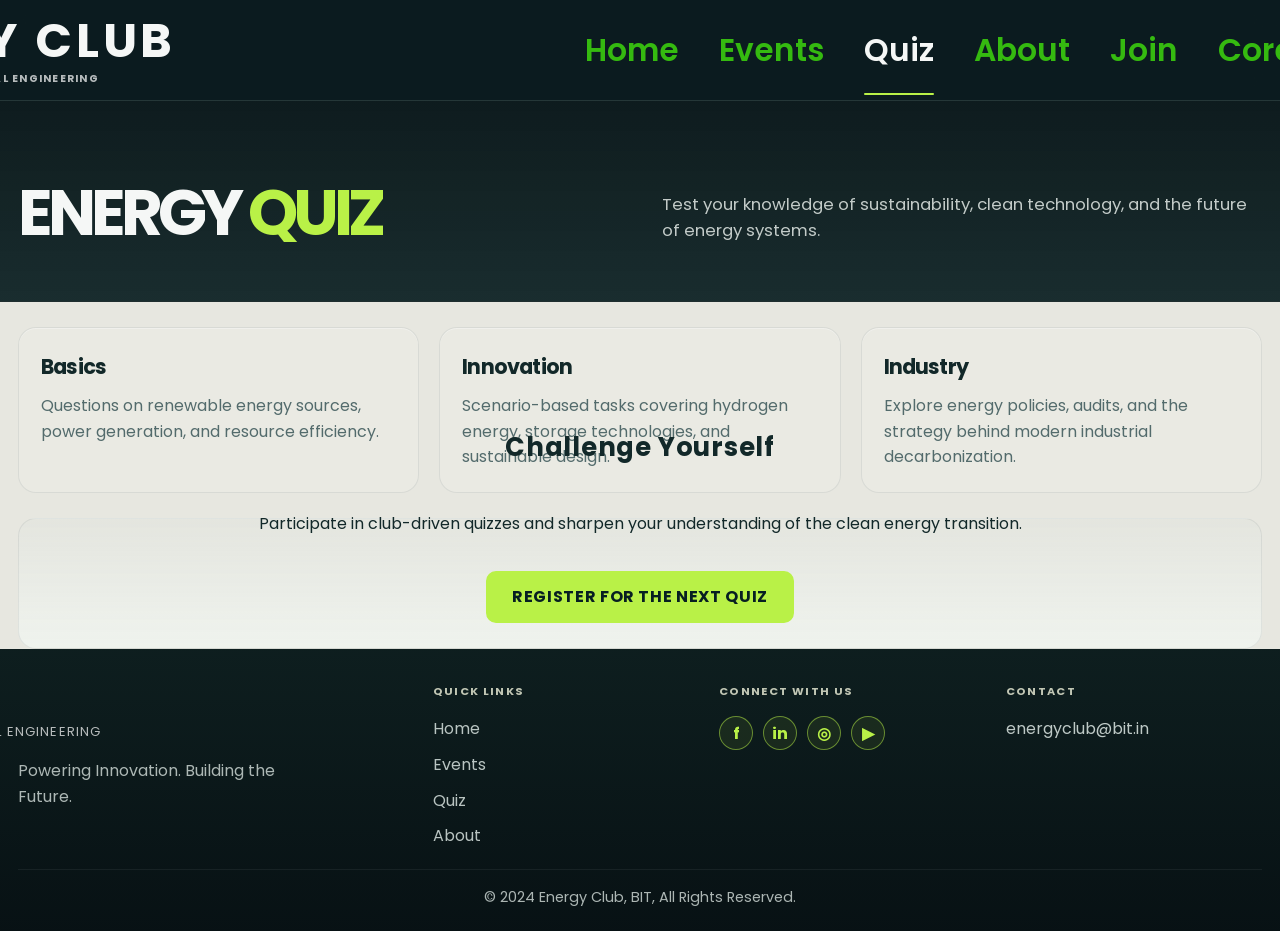
<file: quiz.html>
<!DOCTYPE html>
<html lang="en">
  <head>
    <meta charset="UTF-8" />
    <meta name="viewport" content="width=device-width, initial-scale=1.0" />
    <title>Quiz | Energy Club</title>
    <link rel="preconnect" href="https://fonts.googleapis.com" />
    <link rel="preconnect" href="https://fonts.gstatic.com" crossorigin />
    <link href="https://fonts.googleapis.com/css2?family=Poppins:wght@400;500;600;700;800;900&display=swap" rel="stylesheet" />
    <link rel="stylesheet" href="styles.css" />
  </head>
  <body>
    <header class="topbar">
      <div class="container">
        <a href="index.html" class="brand">
          <span class="brand-mark" aria-hidden="true" title="Energy Club"></span>
          <span class="brand-text">
            <strong>Energy Club</strong>
            <span>Department of Mechanical Engineering</span>
          </span>
        </a>

        <nav class="main-nav">
          <a href="index.html">Home</a>
          <a href="events.html">Events</a>
          <a class="active" href="quiz.html">Quiz</a>
          <a href="about.html">About</a>
          <a href="join.html">Join</a>
          <a href="members.html">Core Members</a>
          <a href="career.html">Career</a>
        </nav>
      </div>
    </header>

    <main>
      <section class="page-hero">
        <div class="container page-hero-inner">
          <div>
            <h1>Energy <span class="accent">Quiz</span></h1>
          </div>
          <p>Test your knowledge of sustainability, clean technology, and the future of energy systems.</p>
        </div>
      </section>

      <div class="container section">
        <div class="grid-3">
          <article class="card">
            <h3>Basics</h3>
            <p>Questions on renewable energy sources, power generation, and resource efficiency.</p>
          </article>
          <article class="card">
            <h3>Innovation</h3>
            <p>Scenario-based tasks covering hydrogen energy, storage technologies, and sustainable design.</p>
          </article>
          <article class="card">
            <h3>Industry</h3>
            <p>Explore energy policies, audits, and the strategy behind modern industrial decarbonization.</p>
          </article>
        </div>
      </div>

      <div class="container section">
        <div class="strip centered">
          <h2 class="h2">Challenge Yourself</h2>
          <p>Participate in club-driven quizzes and sharpen your understanding of the clean energy transition.</p>
          <a class="btn primary" href="join.html" style="margin-top:18px;">Register for the Next Quiz</a>
        </div>
      </div>
    </main>

    <footer class="footer">
      <div class="container">
        <div class="footer-inner">
          <div>
            <div class="footer-brand">
              <span class="brand-mark" aria-hidden="true"></span>
              <div class="footer-brand-text">
                <strong>Energy Club</strong>
                <span>Department of Mechanical Engineering</span>
              </div>
            </div>
            <p class="footer-text">Powering Innovation. Building the Future.</p>
          </div>

          <div>
            <h4>Quick Links</h4>
            <ul>
              <li><a href="index.html">Home</a></li>
              <li><a href="events.html">Events</a></li>
              <li><a href="quiz.html">Quiz</a></li>
              <li><a href="about.html">About</a></li>
            </ul>
          </div>

          <div>
            <h4>Connect With Us</h4>
            <div class="social-row">
              <span class="social">f</span>
              <span class="social">in</span>
              <span class="social">◎</span>
              <span class="social">▶</span>
            </div>
          </div>

          <div>
            <h4>Contact</h4>
            <div class="footer-email">energyclub@bit.in</div>
          </div>
        </div>

        <div class="footer-bottom">© 2024 Energy Club, BIT, All Rights Reserved.</div>
      </div>
    </footer>
  </body>
</html>
</file>
<file: styles.css>
:root {
  --bg-dark: #041a1c;
  --bg-deep: #071f23;
  --bg-soft: #0b2a2d;
  --panel: #eff2ee;
  --card: #f8f6f2;
  --card-strong: #f1f3ee;
  --line: rgba(160, 175, 173, 0.38);
  --lime: #b9f147;
  --lime-strong: #a5e930;
  --lime-soft: #dff9af;
  --text: #122829;
  --text-muted: #536b6c;
  --white: #f5f7f6;
  --shadow: 0 18px 40px rgba(0, 0, 0, 0.16);
}

* {
  box-sizing: border-box;
}

html {
  scroll-behavior: smooth;
}

body {
  margin: 0;
  font-family: "Poppins", Arial, sans-serif;
  background: #e7e7e0;
  color: var(--text);
  line-height: 1.6;
}

a {
  color: inherit;
  text-decoration: none;
}

img {
  max-width: 100%;
  display: block;
}

.container {
  width: min(1320px, calc(100% - 36px));
  margin: 0 auto;
}

.topbar {
  background: rgba(3, 19, 23, 0.96);
  border-bottom: 1px solid rgba(166, 199, 192, 0.16);
  position: sticky;
  top: 0;
  z-index: 10;
  backdrop-filter: blur(12px);
}

.topbar .container {
  display: flex;
  align-items: center;
  justify-content: space-between;
  min-height: 100px;
}

.brand {
  display: flex;
  align-items: center;
  gap: 12px;
  font-size: 1.9rem;
  font-weight: 700;
  color: var(--white);
}

.brand-mark {
  width: 80px;
  height: 80px;
  margin-left: -300px;
  border-radius: 12px;
  background: url('images/Logo.png') center/cover no-repeat;
  border: 2px solid rgba(185, 241, 71, 0.75);
  box-shadow: 0 0 0 1px rgba(185, 241, 71, 0.15);
  display: inline-block;
  flex-shrink: 0;
}

.brand-text {
  display: flex;
  flex-direction: column;
  line-height: 1.1;
}

.brand-text strong {
  letter-spacing: 0.08em;
  font-size: 3rem;
  margin-bottom: 5px;
  text-transform: uppercase;
}

.brand-text span {
  font-size: 0.65rem;
  color: rgba(255, 255, 255, 0.7);
  letter-spacing: 0.12em;
  text-transform: uppercase;
}

.main-nav {
  display: flex;
  align-items: right;
  gap: 28px;
  margin-left: auto;
  margin-right: -350px;
}

.main-nav a {
  color: #35ba10 ;
  font-size: 1.96rem;
  font-weight: 600;
  padding: 10px 0;
  position: relative;
  margin-right: 12px;
  transition: color 0.2s ease;
}

.main-nav a:hover,
.main-nav a.active {
  color: var(--white);
}

.main-nav a.active::after {
  content: "";
  position: absolute;
  left: 0;
  right: 0;
  bottom: -10px;
  height: 2px;
  background: var(--lime);
  border-radius: 10px;
}

.hero {
  background:
    linear-gradient(90deg, rgba(1, 17, 20, 0.92) 0%, rgba(3, 29, 31, 0.78) 42%, rgba(5, 28, 28, 0.68) 100%),
    url('images/hero_background.png') center/cover no-repeat;
  border-bottom: 1px solid rgba(171, 214, 191, 0.18);
  overflow: hidden;
  position: relative;
}

.hero::before {
  content: "";
  position: absolute;
  inset: 0;
  background:
    radial-gradient(circle at 68% 18%, rgba(177, 241, 75, 0.24), transparent 18%),
    linear-gradient(180deg, rgba(10, 54, 51, 0.14), rgba(4, 24, 27, 0.18));
}

.hero-inner {
  position: relative;
  padding: 46px 0 28px;
  min-height: 690px;
}

.hero-grid {
  display: grid;
  grid-template-columns: 1.4fr 0.6fr;
  gap: 0;
  align-items: center;
}

.hero-copy {
  padding-top: 10px;
  padding-bottom: 90px;
  justify-self: start;
  margin-left: -18px;
}

.hero-copy h1 {
  margin-left: -250px;
  font-size: clamp(3.2rem, 5vw, 7rem);
  line-height: 1;
  letter-spacing: -0.04em;
  font-weight: 800;
  color: var(--white);
  text-transform: uppercase;
}

.hero-copy h1 .line {
  display: block;
}

.hero-copy h1 .accent {
  color: var(--lime);
}

.hero-copy h1 .line:nth-child(3) {
  color: var(--lime);
}

.hero-copy .subtext {
  max-width: 640px;
  margin-top: 22px;
  margin-left: -245px;
  margin-bottom: 40px;
  font-size: 1.4rem;
  font-weight: 400;
  color: rgba(233, 239, 237, 0.85);
}

.hero-actions {
  display: flex;
  align-items: center;
  gap: 18px;
  margin-left: -245px;
  margin-top: 32px;
  flex-wrap: wrap;
}

.btn {
  display: inline-flex;
  align-items: center;
  justify-content: center;
  min-height: 52px;
  border-radius: 10px;
  font-weight: 700;
  letter-spacing: 0.04em;
  text-transform: uppercase;
  padding: 0 24px;
  border: 2px solid var(--lime);
  transition: transform 0.2s ease, box-shadow 0.2s ease;
}

.btn:hover {
  transform: translateY(-1px);
  box-shadow: 0 12px 26px rgba(169, 223, 41, 0.14);
}

.btn.primary {
  background: var(--lime);
  color: #071f22;
}

.btn.secondary {
  background: transparent;
  color: var(--lime);
}

.hero-visual {
  position: relative;
  min-height: 520px;
  display: flex;
  justify-content: flex-end;
  align-items: center;
}

.wind-scene {
  width: 100%;
  max-width: 660px;
  margin-left: auto;
  margin-right: 0;
  height: 520px;
  position: relative;
}

.wind-scene svg {
  width: 100%;
  height: 100%;
  display: block;
}

.badge {
  position: absolute;
  right: 10px;
  display: flex;
  align-items: center;
  gap: 20px;
  background: rgba(10, 33, 31, 0.45);
  border: 1px solid rgba(255, 255, 255, 0.12);
  color: var(--white);
  border-radius: 999px;
  padding: 12px 18px;
  font-size: 1.82rem;
  letter-spacing: 0.14em;
  text-transform: uppercase;
  font-weight: 700;
  box-shadow: 0 10px 18px rgba(4, 15, 17, 0.18);
  backdrop-filter: blur(4px);
}

.badge:nth-of-type(1) { top: -50px; right: -300px;}
.badge:nth-of-type(2) { top: 130px; right: -300px;}
.badge:nth-of-type(3) { top: 300px; right: -300px;}

.badge .icon {
  width: 32px;
  height: 32px;
  border-radius: 50%;
  background: rgba(185, 241, 71, 0.15);
  display: grid;
  place-items: center;
  color: var(--lime);
  font-weight: 800;
  font-size: 0.9rem;
}

.founder-section {
  background: #edf1ed;
  padding: 100px 0 0;
}

.founder-wrap {
  display: grid;
  width: 90%;
  grid-template-columns: 360px 1fr;
  gap: 32px;
  align-items: center;
  background: rgba(171, 234, 148, 0.18);
  border: 1px solid rgba(48, 235, 67, 0.852);
  border-radius: 24px;
  padding: 28px;
}

.founder-image-box {
  width: 100%;
  max-width: 340px;
  aspect-ratio: 1 / 1.18;
  overflow: hidden;
  border-radius: 22px;
  border: 1px solid rgba(18, 40, 41, 0.08);
  background: rgba(255, 255, 255, 0.16);
  box-shadow: var(--shadow);
}

.founder-image-box img {
  width: 100%;
  height: 100%;
  object-fit: cover;
  display: block;
}

.founder-content {
  display: flex;
  flex-direction: column;
  gap: 12px;
}

.founder-desc-box {
  background: rgba(255, 255, 255, 0.3);
  border: 1px solid rgba(18, 40, 41, 0.08);
  border-radius: 18px;
  padding: 20px 22px;
  box-shadow: inset 0 1px 0 rgba(255, 255, 255, 0.3);
}

.founder-desc-box p {
  margin: 0;
  color: var(--text-muted);
  font-size: 1.5rem;
  line-height: 1.8;
}

.page-shell {
  background: #edf1ed;
  padding-top: 18px;
}

.section {
  padding: 25px 0 0;
}

.section-head {
  margin-bottom: 22px;
  text-align: center;
}

.eyebrow {
  margin: 0 0 100px;
  font-size: 5rem;
  letter-spacing: 0em;
  text-transform: uppercase;
  color: var(--text);
  font-weight: 800;
}

.h2 {
  margin-top: -110px;
  font-size: clamp(1.2rem, 2vw, 3.2rem);
  line-height: 1.05;
  letter-spacing: 0.03em;
  margin-bottom: 50px;
  color: var(--text);
}

.audit-layout {
  display: grid;
  grid-template-columns: 1.04fr 1.1fr;
  gap: 24px;
  background: rgba(171, 234, 148, 0.18);
  border: 1px solid var(--line);
  border-radius: 22px;
  padding: 28px 26px 18px;
}

.audit-copy {
  padding-right: 12px;
}

.audit-copy p {
  margin-left: 5px;
  font-size: 1.02rem;
  color: rgba(18, 40, 41, 0.9);
  max-width: 540px;
  text-align: justify;
}

.placement-grid {
  display: grid;
  grid-template-columns: repeat(3, minmax(0, 1fr));
  gap: 18px;
}

.company-card {
  min-height: 150px;
  background: rgba(255, 255, 255, 0.32);
  border: 1px solid rgba(18, 40, 41, 0.08);
  border-radius: 18px;
  display: flex;
  align-items: center;
  justify-content: center;
  text-align: center;
  padding: 18px 14px;
  box-shadow: inset 0 1px 0 rgba(255, 255, 255, 0.42);
}

.company-card .brand-box {
  display: flex;
  align-items: center;
  justify-content: center;
  gap: 10px;
  color: var(--text);
  font-weight: 700;
}

.company-card .brand-box .logo {
  width: 52px;
  height: 52px;
  border-radius: 50%;
  display: grid;
  place-items: center;
  font-weight: 800;
  background: rgba(171, 205, 76, 0.19);
  color: var(--text);
  border: 1px solid rgba(18, 40, 41, 0.12);
}

.company-card .brand-box .text {
  font-size: 0.96rem;
  line-height: 1.15;
}

.audit-illustration {
  width: 100%;
  max-width: 500px;
  margin: 1px auto ;
  min-height: 210px;
  border-radius: 18px;
  background: rgba(255, 255, 255, 0.18);
  position: relative;
  overflow: hidden;
  object-fit: contain;
  border: 5px solid rgba(18, 40, 41, 0.08);
  margin-left: 20px;
}

.audit-illustration svg {
  display: block;
  width: 100%;
  max-width: 260px;
  height: auto;
  margin: 0 auto;
}

.dark-banner {
  margin-top: 68px;
  background: radial-gradient(circle at 20% 30%, rgba(88, 146, 120, 0.22), transparent 30%), linear-gradient(135deg, rgba(3, 20, 21, 0.96), rgba(10, 40, 42, 0.96));
  border-radius: 26px;
  overflow: hidden;
  padding: 0 12px;
  border: 1px solid rgba(214, 230, 216, 0.12);
}

.dark-banner-inner {
  display: grid;
  grid-template-columns: 1.08fr 1fr;
  gap: 10px;
  align-items: center;
  min-height: 290px;
}

.banner-visual {
  position: relative;
  min-height: 250px;
  display: flex;
  align-items: center;
  justify-content: center;
}

.career-illustration {
  display: block;
  width: 100%;
  border-radius: 18px;
  max-width: 560px;
  height: auto;
  object-fit: contain;
}

.banner-visual svg {
  width: 100%;
  max-width: 560px;
  height: auto;
}

.banner-copy {
  padding: 18px 20px 18px 0;
  color: var(--white);
}

.banner-copy .eyebrow {
  color: var(--lime);
}

.banner-copy h3 {
  margin: 0;
  font-size: clamp(2.1rem, 3vw, 3rem);
  line-height: 1.04;
  letter-spacing: -0.05em;
}

.banner-copy p {
  margin: 18px 0 24px;
  color: rgba(241, 251, 250, 0.8);
  font-size: 1.02rem;
  max-width: 460px;
}

.banner-button {
  display: inline-flex;
  align-items: center;
  justify-content: center;
  border: 1px solid rgba(185, 241, 71, 0.7);
  border-radius: 10px;
  color: var(--lime);
  background: rgba(185, 241, 71, 0.04);
  min-height: 50px;
  padding: 0 24px;
  font-weight: 700;
  text-transform: uppercase;
  letter-spacing: 0.06em;
}

.certificates {
  padding-top: 70px;
}

.cert-wrap {
  display: grid;
  grid-template-columns: 1.02fr 1.2fr;
  gap: 28px;
  background: #eff2ee;
  border: 1px solid rgba(18, 40, 41, 0.08);
  border-radius: 24px;
  padding: 26px 22px;
}

.cert-copy p {
  margin: 0;
  max-width: 540px;
  color: var(--text-muted);
  font-size: 1.06rem;
}

.cert-icons {
  display: grid;
  grid-template-columns: repeat(5, minmax(0, 1fr));
  gap: 16px;
}

.cert-item {
  background: rgba(255, 255, 255, 0.25);
  border: 1px solid rgba(18, 40, 41, 0.08);
  border-radius: 16px;
  min-height: 150px;
  display: flex;
  align-items: center;
  justify-content: center;
  flex-direction: column;
  gap: 12px;
  text-align: center;
  color: var(--text);
  font-weight: 600;
  padding: 12px;
}

.cert-item .mini-icon {
  width: 38px;
  height: 38px;
  border-radius: 50%;
  display: grid;
  place-items: center;
  font-size: 1.3rem;
  color: var(--lime-strong);
  background: rgba(185, 241, 71, 0.12);
  border: 1px solid rgba(185, 241, 71, 0.45);
}

.stats-bar {
  margin-top: 52px;
  background: linear-gradient(135deg, rgba(4, 20, 22, 0.98), rgba(5, 29, 31, 0.96));
  border-radius: 22px;
  padding: 6px 14px 18px;
  border: 1px solid rgba(188, 231, 126, 0.1);
}

.stats-grid {
  display: grid;
  grid-template-columns: repeat(4, minmax(0, 1fr));
  gap: 12px;
}

.stat-item {
  display: flex;
  align-items: center;
  justify-content: center;
  gap: 12px;
  min-height: 118px;
  padding: 12px 20px;
  border-right: 1px solid rgba(199, 217, 211, 0.12);
}

.stat-item:last-child {
  border-right: none;
}

.stat-item .stat-figure {
  font-size: clamp(2rem, 3vw, 2.5rem);
  line-height: 1;
  letter-spacing: -0.06em;
  color: var(--lime);
  font-weight: 800;
}

.stat-item .stat-meta {
  color: var(--white);
  font-size: 0.92rem;
  letter-spacing: 0.04em;
  text-transform: uppercase;
}

.stat-icon {
  font-size: 1.6rem;
  color: var(--lime);
}

.cta-strip {
  padding: 70px 0 32px;
}

.cta {
  display: flex;
  align-items: center;
  justify-content: space-between;
  gap: 20px;
  flex-wrap: wrap;
}

.cta h3 {
  margin: 0;
  color: var(--text);
  font-size: clamp(1.8rem, 4vw, 3.8rem);
  letter-spacing: -0.07em;
  line-height: 0.95;
  text-transform: uppercase;
  max-width: 700px;
}

.cta h3 .highlight {
  display: block;
  color: var(--text);
}

.cta .btn.primary {
  min-width: 250px;
}

.footer {
  background: linear-gradient(180deg, rgba(5, 22, 23, 0.96), rgba(3, 13, 16, 0.98));
  color: rgba(235, 245, 241, 0.85);
  padding: 34px 0 22px;
}

.footer-inner {
  display: grid;
  grid-template-columns: 1.5fr 1fr 1fr 1fr;
  gap: 30px;
  align-items: start;
}

.footer-brand {
  display: flex;
  gap: 14px;
  align-items: center;
}

.footer-brand .brand-mark {
  width: 56px;
  height: 56px;
}

.footer-brand-text {
  display: flex;
  flex-direction: column;
  gap: 4px;
}

.footer-brand-text strong {
  font-size: 1.36rem;
  letter-spacing: 0.06em;
  text-transform: uppercase;
}

.footer-brand-text span {
  font-size: 0.82rem;
  color: rgba(255, 255, 255, 0.7);
  letter-spacing: 0.08em;
  text-transform: uppercase;
}

.footer-text {
  margin-top: 16px;
  max-width: 260px;
  color: rgba(235, 245, 241, 0.72);
}

.footer h4 {
  margin: 0 0 16px;
  text-transform: uppercase;
  letter-spacing: 0.12em;
  font-size: 0.7rem;
  color: rgba(233, 236, 214, 0.82);
}

.footer ul {
  list-style: none;
  padding: 0;
  margin: 0;
  display: grid;
  gap: 10px;
  color: rgba(235, 245, 241, 0.78);
}

.social-row {
  display: flex;
  gap: 10px;
  margin-top: 14px;
}

.social {
  width: 34px;
  height: 34px;
  display: grid;
  place-items: center;
  border-radius: 50%;
  background: rgba(185, 241, 71, 0.08);
  border: 1px solid rgba(185, 241, 71, 0.5);
  color: var(--lime);
  font-weight: 700;
}

.footer-email {
  margin-top: 12px;
  color: rgba(235, 245, 241, 0.8);
}

.footer-bottom {
  border-top: 1px solid rgba(255, 255, 255, 0.06);
  margin-top: 20px;
  padding-top: 16px;
  color: rgba(235, 245, 241, 0.72);
  text-align: center;
  font-size: 0.9rem;
}

.page-hero {
  background: linear-gradient(180deg, rgba(5, 19, 22, 0.96), rgba(8, 29, 31, 0.92));
  color: var(--white);
  padding: 80px 0 56px;
  border-bottom: 1px solid rgba(187, 216, 196, 0.1);
}

.page-hero-inner {
  display: grid;
  grid-template-columns: 1fr auto;
  gap: 22px;
  align-items: end;
}

.page-hero h1 {
  margin: 0;
  font-size: clamp(2.8rem, 5vw, 5rem);
  line-height: 1;
  letter-spacing: -0.08em;
  text-transform: uppercase;
}

.page-hero h1 .accent {
  color: var(--lime);
}

.page-hero p {
  margin: 0;
  max-width: 600px;
  color: rgba(239, 245, 241, 0.8);
  font-size: 1.04rem;
}

.content-panel {
  background: rgba(255, 255, 255, 0.12);
  border: 1px solid rgba(255, 255, 255, 0.08);
  border-radius: 22px;
  padding: 20px;
  box-shadow: var(--shadow);
}

.grid-3 {
  display: grid;
  grid-template-columns: repeat(3, minmax(0, 1fr));
  gap: 20px;
}

.card {
  background: rgba(255, 255, 255, 0.12);
  border: 1px solid rgba(18, 40, 41, 0.08);
  border-radius: 18px;
  padding: 22px;
  box-shadow: inset 0 1px 0 rgba(255, 255, 255, 0.3);
}

.card h3 {
  margin: 0 0 10px;
  font-size: 1.3rem;
  letter-spacing: -0.04em;
}

.card p {
  margin: 0;
  color: var(--text-muted);
}

.strip {
  background: linear-gradient(180deg, rgba(224, 227, 221, 0.45), rgba(240, 244, 239, 0.9));
  border: 1px solid rgba(18, 40, 41, 0.07);
  border-radius: 18px;
  padding: 25px 20px;
}

.mini-list {
  list-style: none;
  padding: 0;
  margin: 16px 0 0;
  display: grid;
  gap: 10px;
}

.mini-list li {
  padding-left: 18px;
  position: relative;
  color: var(--text-muted);
}

.mini-list li::before {
  content: "•";
  position: absolute;
  left: 0;
  color: var(--lime-strong);
  font-size: 1.2rem;
}

.centered {
  text-align: center;
}

@media (max-width: 1024px) {
  .hero-grid,
  .audit-layout,
  .dark-banner-inner,
  .cert-wrap,
  .footer-inner,
  .grid-3 {
    grid-template-columns: 1fr;
  }

  .main-nav {
    gap: 10px;
  }

  .placement-grid {
    grid-template-columns: repeat(2, minmax(0, 1fr));
  }

  .stats-grid {
    grid-template-columns: repeat(2, minmax(0, 1fr));
  }

  .cta {
    align-items: flex-start;
    flex-direction: column;
  }
}

@media (max-width: 760px) {
  .topbar .container {
    flex-wrap: wrap;
    gap: 12px;
    padding: 14px 0;
  }

  .main-nav {
    order: 3;
    width: 100%;
    justify-content: space-between;
    overflow-x: auto;
    padding-bottom: 8px;
    margin: 0;
  }

  .hero-inner {
    min-height: auto;
  }

  .hero-copy {
    padding-bottom: 28px;
  }

  .hero-actions {
    flex-direction: column;
    align-items: stretch;
  }

  .btn {
    width: 100%;
  }

  .placement-grid,
  .stats-grid,
  .cert-icons {
    grid-template-columns: 1fr;
  }

  .brand-text strong {
    font-size: 0.8rem;
  }

  .footer-inner {
    gap: 20px;
  }
}
</file>
